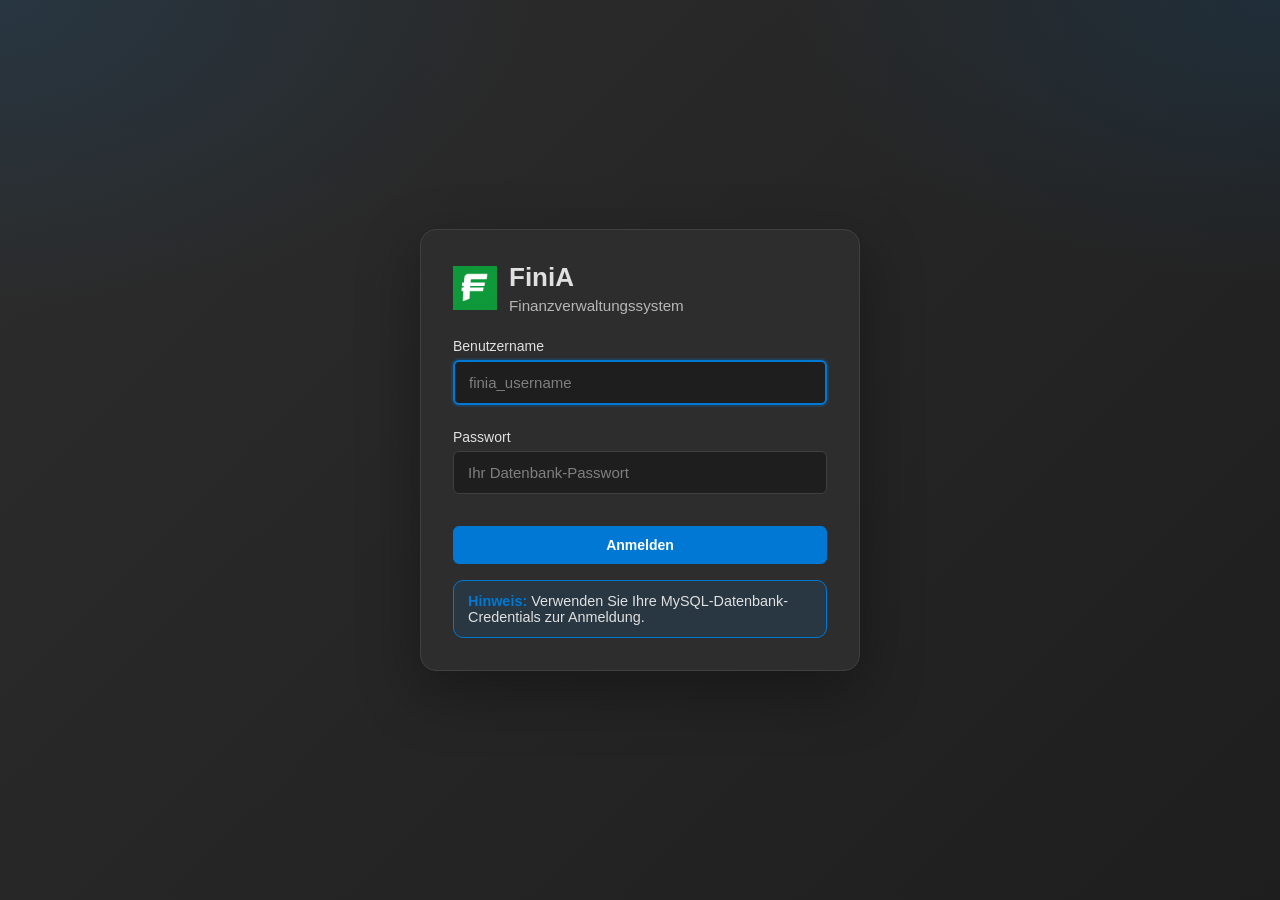
<file: src/web/index.html>
<!DOCTYPE html>
<html lang="de">
<head>
    <meta charset="UTF-8">
    <meta name="viewport" content="width=device-width, initial-scale=1.0">
    <title>FiniA - Finanzverwaltung</title>
    <link rel="icon" type="image/png" href="favicon.png">
    <style id="dynamic-theme">/* Theme variables loaded from API */</style>
    <link rel="stylesheet" href="style.css">
    <link rel="stylesheet" href="theme.css">
</head>
<body>
    <header>
        <h1>FiniA - Finanzverwaltung</h1>
    </header>

    <div class="container">
        <div class="page-card">
            <h2>Weiterleitung</h2>
            <p class="details-meta">Sie werden zur Jahresübersicht weitergeleitet…</p>
        </div>
    </div>

    <script>
        // Auth-Check vor Weiterleitung
        const authToken = localStorage.getItem('auth_token');
        
        if (!authToken) {
            // Kein Token → Login
            window.location.href = 'login.html';
        } else {
            // Token vorhanden → Session prüfen
            fetch('/api/auth/session', {
                headers: {
                    'Authorization': `Bearer ${authToken}`
                }
            })
            .then(response => {
                if (response.ok) {
                    // Session gültig → Weiterleitung zur Jahresübersicht
                    window.location.href = 'year_overview.html';
                } else {
                    // Session ungültig → Login
                    localStorage.removeItem('auth_token');
                    localStorage.removeItem('username');
                    localStorage.removeItem('database');
                    window.location.href = 'login.html';
                }
            })
            .catch(error => {
                console.error('Session check failed:', error);
                // Bei Fehler auch zum Login
                localStorage.removeItem('auth_token');
                window.location.href = 'login.html';
            });
        }
    </script>
</file>
<file: src/web/style.css>
/* Theme Variables */
:root {
   /* Dark Theme */
   --color-bg-base: #1e1e1e;
   --color-bg-detail: #2d2d2d;
   --color-text: #e0e0e0;
   --color-text-selected: #ffffff;
  --color-text-muted: #b6b6b6;
  --color-text-secondary: #9aa0a6;
   --color-border: #404040;
   --color-accent: #0078d4;
   --color-accent-hover: #1a8cff;
   --color-accent-pressed: #005a9e;
  --color-accent-soft: rgba(0, 120, 212, 0.12);
   --color-amount-negative: #ff5252;
   --color-amount-positive: #69f0ae;
   --color-row-alt: #252525;
   --color-row-selected: rgba(0, 120, 212, 0.3);
   --color-success: #28a745;
   --color-success-hover: #218838;
   --color-danger: #dc3545;
   --color-danger-hover: #c82333;
  --color-danger-soft: rgba(220, 53, 69, 0.12);
  --color-status-info: #17a2b8;
  --color-status-info-hover: #138496;
  --color-status-success-bg: #d4edda;
  --color-status-success-text: #155724;
  --color-status-success-border: #c3e6cb;
  --color-status-failure-bg: #f8d7da;
  --color-status-failure-text: #721c24;
  --color-status-failure-border: #f5c6cb;
  --color-overlay: rgba(0, 0, 0, 0.55);
  --color-automation-row-selected: rgba(0, 0, 0, 0.06);
  --color-automation-condition-bg: rgba(0, 0, 0, 0.02);
  --color-automation-logic-bg: rgba(0, 123, 255, 0.05);
  --color-focus-ring: rgba(0, 120, 212, 0.2);
  --shadow-elevated: 0 20px 60px rgba(0, 0, 0, 0.35);
  --shadow-soft: 0 8px 20px rgba(0, 0, 0, 0.25);
  --button-height: 38px;
  --button-height-sm: 30px;
  --button-padding-x: 18px;
  --button-padding-x-sm: 10px;
  --button-radius: 6px;
  --button-radius-sm: 4px;
  --button-font-size: 14px;
  --button-font-size-sm: 12px;
}

[data-theme="light"] {
   /* Light Theme */
   --color-bg-base: #ffffff;
   --color-bg-detail: #f7f7f7;
   --color-text: #111111;
   --color-text-selected: #ffffff;
  --color-text-muted: #555555;
  --color-text-secondary: #777777;
   --color-border: #e0e0e0;
   --color-accent: #0078d4;
   --color-accent-hover: #005a9e;
   --color-accent-pressed: #004578;
  --color-accent-soft: rgba(0, 120, 212, 0.12);
   --color-amount-negative: #d32f2f;
   --color-amount-positive: #388e3c;
   --color-row-alt: #f9f9f9;
   --color-row-selected: rgba(0, 120, 212, 0.25);
   --color-success: #28a745;
   --color-success-hover: #218838;
   --color-danger: #dc3545;
   --color-danger-hover: #b71c1c;
  --color-danger-soft: rgba(220, 53, 69, 0.12);
  --color-status-info: #17a2b8;
  --color-status-info-hover: #138496;
  --color-status-success-bg: #d4edda;
  --color-status-success-text: #155724;
  --color-status-success-border: #c3e6cb;
  --color-status-failure-bg: #f8d7da;
  --color-status-failure-text: #721c24;
  --color-status-failure-border: #f5c6cb;
  --color-overlay: rgba(0, 0, 0, 0.4);
  --color-automation-row-selected: rgba(0, 0, 0, 0.06);
  --color-automation-condition-bg: rgba(0, 0, 0, 0.02);
  --color-automation-logic-bg: rgba(0, 123, 255, 0.05);
  --color-focus-ring: rgba(0, 120, 212, 0.2);
  --shadow-elevated: 0 20px 60px rgba(0, 0, 0, 0.2);
  --shadow-soft: 0 8px 20px rgba(0, 0, 0, 0.2);
  --button-height: 38px;
  --button-height-sm: 30px;
  --button-padding-x: 18px;
  --button-padding-x-sm: 10px;
  --button-radius: 6px;
  --button-radius-sm: 4px;
  --button-font-size: 14px;
  --button-font-size-sm: 12px;
}

/* Base reset */
* { margin: 0; padding: 0; box-sizing: border-box; }

/* Base */
html, body { height: 100%; }
body {
  display: flex;
  flex-direction: column;
  font-family: 'Segoe UI', Tahoma, Geneva, Verdana, Arial, sans-serif;
  background-color: var(--color-bg-base);
  color: var(--color-text);
  transition: background-color 0.3s ease, color 0.3s ease;
}

header {
  position: sticky;
  top: 0;
  z-index: 100;
}

.container {
  flex: 1;
  max-width: 95%;
  margin: 0 auto;
  padding: 20px;
  overflow-y: auto;
  min-height: 0;
}

/* Header */
header {
  background-color: var(--color-bg-detail);
  border-bottom: 1px solid var(--color-border);
  padding: 15px 20px; margin-bottom: 20px;
  display: flex;
  gap: 15px;
  align-items: stretch;
}

.header-logo {
  height: auto;
  width: auto;
  max-height: calc(24px + 10px + 38px);
  align-self: stretch;
}

.header-content {
  display: flex;
  flex-direction: column;
  flex: 1;
  min-width: 0;
}

.header-top-row {
  display: flex;
  align-items: center;
  gap: 12px;
}

.header-title {
  font-size: 24px;
  font-weight: bold;
  margin: 0;
}

.header-actions {
  margin-left: auto;
  display: flex;
  align-items: center;
  gap: 8px;
}

h1 { font-size: 24px; font-weight: bold; margin: 0; }

/* Top navigation */
.top-nav { 
  display: flex;
  gap: 8px;
  flex-wrap: wrap;
  align-items: center;
  margin-top: 10px;
  flex: 1;
}

.top-nav .nav-item.nav-right {
  margin-left: auto;
}

/* Theme Switcher */
.theme-switcher {
  display: flex;
  align-items: center;
  gap: 8px;
  padding: 8px 14px;
  border: 1px solid var(--color-border);
  border-radius: 6px;
  background-color: var(--color-bg-base);
  cursor: pointer;
  transition: all 0.2s;
}

.theme-switcher:hover {
  background-color: var(--color-bg-detail);
  border-color: var(--color-accent);
}

.theme-switcher-icon {
  font-size: 18px;
  line-height: 1;
}

.top-nav .year-dropdown {
  padding: 8px 14px;
  border: 1px solid var(--color-border);
  border-radius: 6px;
  background-color: var(--color-bg-base);
  color: var(--color-text);
  font-weight: 600;
  font-size: 14px;
  cursor: pointer;
  transition: background-color 0.2s, border-color 0.2s;
  margin-right: 12px;
}

.top-nav .year-dropdown:hover {
  background-color: var(--color-bg-detail);
  border-color: var(--color-accent);
}

.top-nav .year-dropdown:focus {
  outline: none;
  border-color: var(--color-accent);
  box-shadow: 0 0 0 2px var(--color-focus-ring);
}

.top-nav .nav-item,
.header-actions .nav-item {
  display: inline-block; 
  padding: 8px 14px; 
  border: 1px solid var(--color-border);
  border-radius: 6px; 
  background-color: var(--color-bg-base);
  color: var(--color-text); 
  text-decoration: none; 
  font-weight: 600;
  transition: background-color 0.2s, border-color 0.2s, color 0.2s;
  margin-left: 8px;
}
.top-nav .nav-item:hover { background-color: var(--color-bg-detail); border-color: var(--color-accent); }
.top-nav .nav-item.active { background-color: var(--color-accent); border-color: var(--color-accent); color: var(--color-text-selected); }

/* User-Info in Navigation - gleiche Höhe wie nav-items */
.top-nav #user-info,
.header-actions #user-info {
  display: inline-flex;
  align-items: center;
  padding: 8px 14px;
  border: 1px solid var(--color-border);
  border-radius: 6px;
  background-color: var(--color-bg-base);
  color: var(--color-text);
  font-size: 0.9rem;
  font-weight: 600;
  margin-left: 8px;
  min-height: 34px;
  box-sizing: border-box;
}

/* Logout-Button - gleiche Höhe wie nav-items */
.btn.btn-logout {
  background-color: var(--color-danger);
  color: var(--color-text-selected);
  border: 1px solid var(--color-danger);
  margin-left: 8px;
}
.btn.btn-logout:hover { 
  background-color: var(--color-danger-hover); 
  border-color: var(--color-danger-hover);
}

/* Button Base Styles - für alle Standard-Buttons */
.btn,
.btn-secondary,
.btn-danger,
.btn-success,
.btn-ghost,
.btn-help,
.btn-logout {
  display: inline-flex;
  align-items: center;
  justify-content: center;
  min-height: var(--button-height);
  padding: 0 var(--button-padding-x);
  border-radius: var(--button-radius);
  font-size: var(--button-font-size);
  font-weight: 600;
  cursor: pointer;
  transition: background-color 0.2s, border-color 0.2s, color 0.2s, box-shadow 0.2s;
  box-sizing: border-box;
}

.btn {
  background-color: var(--color-accent);
  color: var(--color-text-selected);
  border: 1px solid var(--color-accent);
}
.btn:hover { 
  background-color: var(--color-accent-hover);
  border-color: var(--color-accent-hover);
}
.btn:active { 
  background-color: var(--color-accent-pressed); 
}
.btn:disabled { 
  opacity: 0.5; 
  cursor: not-allowed; 
}

.btn-secondary { 
  background-color: var(--color-bg-detail); 
  color: var(--color-text); 
  border: 1px solid var(--color-border);
}
.btn-secondary:hover { 
  background-color: var(--color-accent-soft);
  border-color: var(--color-accent);
}

.btn-danger { 
  background-color: var(--color-danger); 
  color: var(--color-text-selected);
  border: 1px solid var(--color-danger);
}
.btn-danger:hover { 
  background-color: var(--color-danger-hover);
  border-color: var(--color-danger-hover);
}

.btn-success {
  background-color: var(--color-success);
  color: var(--color-text-selected);
  border: 1px solid var(--color-success);
}
.btn-success:hover {
  background-color: var(--color-success-hover);
  border-color: var(--color-success-hover);
}

.btn-ghost { 
  background-color: transparent; 
  color: var(--color-accent); 
  border: 1px solid var(--color-accent);
  font-weight: 500;
}
.btn-ghost:hover { 
  background-color: var(--color-accent);
  color: var(--color-text-selected);
  border-color: var(--color-accent);
}

.btn-table,
.btn-sm,
.action-btn {
  display: inline-flex;
  align-items: center;
  justify-content: center;
  min-height: var(--button-height-sm);
  padding: 0 var(--button-padding-x-sm);
  border-radius: var(--button-radius-sm);
  font-size: var(--button-font-size-sm);
}

/* Small button for inline actions (category automation, etc.) */
.btn-small {
  display: inline-flex;
  align-items: center;
  justify-content: center;
  padding: 5px 10px;
  font-size: 0.85em;
  border: none;
  border-radius: 3px;
  cursor: pointer;
  background-color: var(--color-accent);
  color: var(--color-text-selected);
  transition: background-color 0.2s;
}
.btn-small:hover {
  background-color: var(--color-accent-hover);
}
.btn-small.delete {
  background-color: var(--color-danger);
}
.btn-small.delete:hover {
  background-color: var(--color-danger-hover);
}
.btn-small.test {
  background-color: var(--color-status-info);
}
.btn-small.test:hover {
  background-color: var(--color-status-info-hover);
}

.btn.active,
.shares-filter-toggle .btn.active,
.history-filter-toggle .btn.active {
  background-color: var(--color-accent);
  border-color: var(--color-accent);
  color: var(--color-text-selected);
}

.shares-filter-toggle .btn,
.history-filter-toggle .btn {
  margin-right: 8px;
}

/* Inputs */
.input-sm { 
  width: 100%; 
  padding: 8px; 
  border: 1px solid var(--color-border); 
  border-radius: 4px; 
  background-color: var(--color-bg-base) !important; 
  color: var(--color-text) !important; 
  font-size: 14px; 
}
.page-size-select {
  width: auto;
  min-width: 130px;
  padding: 8px;
  border: 1px solid var(--color-border);
  border-radius: 4px;
  background-color: var(--color-bg-base) !important;
  color: var(--color-text) !important;
  font-size: 14px;
  cursor: pointer;
  min-height: var(--button-height);
}
.page-size-select:focus {
  outline: none;
  border: 2px solid var(--color-accent);
  box-shadow: 0 0 0 2px var(--color-focus-ring);
}
.input-sm:focus { 
  outline: none; 
  border: 2px solid var(--color-accent); 
  box-shadow: 0 0 0 2px var(--color-focus-ring);
}
.input-sm::placeholder { 
  color: var(--color-text) !important; 
  opacity: 0.5; 
}
.search-bar { display: flex; gap: 10px; margin-bottom: 20px; align-items: center; }
.search-bar select { 
  flex: 1; 
  min-width: 150px;
  padding: 6px 8px; 
  border: 1px solid var(--color-border); 
  border-radius: 4px; 
  background-color: var(--color-bg-base) !important; 
  color: var(--color-text) !important; 
  font-size: 14px; 
}
.search-bar .btn { 
  flex-shrink: 0; 
  white-space: nowrap; 
}
.search-bar input { 
  flex: 1; 
  padding: 6px 8px; 
  border: 1px solid var(--color-border); 
  border-radius: 4px; 
  background-color: var(--color-bg-base) !important; 
  color: var(--color-text) !important; 
  font-size: 14px; 
}
.search-bar input::placeholder { 
  color: var(--color-text) !important; 
  opacity: 0.5; 
}
.search-bar input:focus { 
  outline: none; 
  border: 2px solid var(--color-accent); 
  box-shadow: 0 0 0 2px var(--color-focus-ring);
}

.account-search-bar #searchInput {
  flex: 0 1 320px;
  min-width: 220px;
}

/* Select/Dropdown */
.form-select, select { 
  padding: 8px; 
  border: 1px solid var(--color-border); 
  border-radius: 4px; 
  background-color: var(--color-bg-base); 
  color: var(--color-text); 
  font-size: 14px;
  cursor: pointer;
}
.form-select:focus, select:focus { 
  outline: none; 
  border: 2px solid var(--color-accent); 
  box-shadow: 0 0 0 2px var(--color-focus-ring);
}
.form-select option, select option {
  background-color: var(--color-bg-base);
  color: var(--color-text);
}

/* Tables */
.transactions-table, .details-table, .simple-table { width: 100%; border-collapse: collapse; background-color: var(--color-bg-base); }
.transactions-table thead, .details-table thead, .simple-table thead { background-color: var(--color-bg-detail); }
.transactions-table th, .details-table th, .simple-table th { padding: 12px; text-align: left; font-weight: bold; border-bottom: 1px solid var(--color-border); color: var(--color-text); }
.transactions-table td, .details-table td, .simple-table td { padding: 12px; border-bottom: 1px solid var(--color-border); }
.simple-table td.number { text-align: right; }
.transactions-table tbody tr:hover { background-color: var(--color-bg-detail); cursor: pointer; }
.transactions-table tbody tr.selected { background-color: var(--color-row-selected) !important; color: var(--color-text); font-weight: 500; }
.selected-row {
  background-color: var(--color-row-selected) !important;
  color: var(--color-text);
}

/* Sortier-Indikatoren für Tabellenspalten */
.transactions-table th[onclick] {
  position: relative;
  user-select: none;
  transition: background-color 0.2s ease;
}

.transactions-table th[onclick]:hover {
  background-color: var(--color-accent-soft);
}

.transactions-table th[onclick]::after {
  content: '';
  display: inline-block;
  margin-left: 6px;
  width: 0;
  height: 0;
  border-left: 5px solid transparent;
  border-right: 5px solid transparent;
  opacity: 0.3;
}

.transactions-table th.sort-asc::after {
  border-bottom: 6px solid var(--color-text);
  opacity: 1;
}

.transactions-table th.sort-desc::after {
  border-top: 6px solid var(--color-text);
  opacity: 1;
}

/* Zebra-Striping für bessere Lesbarkeit */
.transactions-table tbody tr:nth-child(even),
.details-table tbody tr:nth-child(even),
.simple-table tbody tr:nth-child(even) {
  background-color: var(--color-row-alt);
}

/* Pagination */
.pagination { display: flex; justify-content: center; gap: 10px; margin-top: 20px; margin-bottom: 20px;}
.pagination button { display: inline-flex; align-items: center; justify-content: center; min-height: var(--button-height); padding: 0 var(--button-padding-x); background-color: var(--color-bg-detail); border: 1px solid var(--color-border); border-radius: var(--button-radius); cursor: pointer; color: var(--color-text); font-size: var(--button-font-size); }
.pagination button:disabled { opacity: 0.5; cursor: not-allowed; }
.pagination button.active { background-color: var(--color-accent); color: var(--color-text-selected); border-color: var(--color-accent); }

/* Layout */
.content-split { display: flex; gap: 16px; align-items: flex-start; }
.list-pane { flex: 1 1 50%; min-width: 300px; }
.detail-pane { flex: 1 1 50%; min-width: 400px; }
@media (max-width: 900px) { .content-split { flex-direction: column; } .list-pane, .detail-pane { min-width: 0; } }

/* Details panel */
.details-panel { margin-top: 24px; background-color: var(--color-bg-detail); border: 1px solid var(--color-border); border-radius: 6px; padding: 16px; }
.details-header { display: flex; justify-content: space-between; align-items: baseline; margin-bottom: 12px; }
.details-actions { display: inline-flex; gap: 8px; align-items: center; }
.details-header h2 { font-size: 18px; font-weight: 600; }
.details-header h3 { font-size: 16px; font-weight: 600; margin-bottom: 8px; }
.details-meta { color: var(--color-text); opacity: 0.8; font-size: 14px; }
.details-section { background-color: var(--color-bg-base); border: 1px solid var(--color-border); border-radius: 4px; padding: 12px; margin-bottom: 8px; }
.import-format-config {
  background-color: var(--color-bg-detail);
  border: 1px solid var(--color-border);
  border-radius: 6px;
  padding: 12px;
  word-break: break-word;
  font-family: ui-monospace, SFMono-Regular, Menlo, monospace;
  font-size: 13px;
  overflow: auto;
}
.import-format-config .config-list {
  margin: 0;
}
.import-format-config dl.config-list {
  display: grid;
  grid-template-columns: 160px 1fr;
  column-gap: 12px;
  row-gap: 6px;
}
.import-format-config dl.config-list dt {
  color: var(--color-text-secondary);
  font-weight: 600;
}
.import-format-config dl.config-list dd {
  margin: 0;
}
.import-format-config ul.config-list {
  list-style: disc;
  padding-left: 18px;
}
.import-format-config ul.config-list li {
  margin: 2px 0;
}

/* Status badges */
.status-active { display: inline-block; padding: 4px 8px; background-color: var(--color-amount-positive); color: var(--color-bg-base); border-radius: 3px; font-size: 12px; font-weight: 600; }
.status-inactive { display: inline-block; padding: 4px 8px; background-color: var(--color-amount-negative); color: white; border-radius: 3px; font-size: 12px; font-weight: 600; }

/* Forms */
.form-group { 
  margin-bottom: 16px; 
}
.form-group label { 
  display: block; 
  margin-bottom: 6px; 
  font-weight: 500; 
  font-size: 14px; 
}
.form-group input, 
.form-group select { 
  display: block; 
  width: 100%; 
}

.form-grid {
  display: grid;
  grid-template-columns: repeat(auto-fit, minmax(280px, 1fr));
  gap: 16px;
}

.action-btn {
  font-weight: 600;
  border: 1px solid var(--color-accent);
  background-color: var(--color-accent);
  color: var(--color-text-selected);
  transition: background-color 0.2s, border-color 0.2s;
}
.action-btn:hover { background-color: var(--color-accent-hover); border-color: var(--color-accent-hover); }
.action-btn.delete { 
  background-color: var(--color-danger); 
  border-color: var(--color-danger);
}
.action-btn.delete:hover { 
  background-color: var(--color-danger-hover); 
  border-color: var(--color-danger-hover);
}
.action-btn.success {
  background-color: var(--color-success);
  border-color: var(--color-success);
}
.action-btn.success:hover {
  background-color: var(--color-success-hover);
  border-color: var(--color-success-hover);
}

.details-info { display: flex; flex-direction: column; gap: 8px; margin-bottom: 14px; }
.info-row { display: flex; gap: 8px; align-items: baseline; font-size: 14px; }
.info-label { min-width: 80px; color: var(--color-text); opacity: 0.7; font-weight: 600; }
.details-toolbar {
  display: flex;
  justify-content: flex-start;
  align-items: center;
  gap: 8px;
  flex-wrap: wrap;
  margin-top: 16px;
  margin-bottom: 10px;
}
.details-toolbar .note { font-size: 12px; color: var(--color-text); opacity: 0.7; }
.checkbox-cell { text-align: center; }
.actions-cell { text-align: right; white-space: nowrap; }
.action-buttons { display: flex; gap: 6px; justify-content: flex-end; }

/* Sortable table headers */
th.sortable {
  cursor: pointer;
  position: relative;
  user-select: none;
  padding-right: 18px;
}

th.sortable::after {
  content: '';
  position: absolute;
  right: 6px;
  color: var(--color-accent);
  font-size: 12px;
  opacity: 0.5;
}

th.sortable.sorted-asc::after {
  content: '▲';
  opacity: 1;
}

th.sortable.sorted-desc::after {
  content: '▼';
  opacity: 1;
}

/* Filters */
.filter-bar { display: flex; gap: 8px; margin-bottom: 12px; flex-wrap: wrap; }
.filter-btn { padding: 8px 16px; background-color: var(--color-bg-base); color: var(--color-text); border: 1px solid var(--color-border); border-radius: 4px; cursor: pointer; font-size: 14px; font-weight: 500; transition: all 0.2s; }
.filter-btn:hover { background-color: var(--color-bg-detail); border-color: var(--color-accent); }
.filter-btn.active { background-color: var(--color-accent); color: var(--color-text-selected); border-color: var(--color-accent); }

/* States */
.loading { 
  text-align: center; 
  padding: 40px; 
  color: var(--color-text); 
}
.error { 
  background-color: var(--color-danger-soft); 
  color: var(--color-danger); 
  border: 1px solid var(--color-danger);
  padding: 15px; 
  border-radius: 4px; 
  margin-bottom: 20px; 
}
.amount-negative { color: var(--color-amount-negative); font-weight: bold; }
.amount-positive { color: var(--color-amount-positive); font-weight: bold; }

/* Equal column width tables (used on Jahresübersicht) */
.equal-cols { table-layout: fixed; }
.equal-cols th:first-child, .equal-cols td:first-child { width: 14%; }  /* Erste Spalte (Konto) */
.equal-cols th:last-child, .equal-cols td:last-child { width: 8%; }  /* Letzte Spalte (Jahresbilanz) */
.equal-cols th:not(:first-child):not(:last-child), .equal-cols td:not(:first-child):not(:last-child) { width: calc(78% / 12); }  /* Monatsspalten */

/* Fixed column widths for Accounts page tables */
#income-table, #expenses-table, #summary-table {
  table-layout: fixed;
  width: 100%;
}

#income-table th:first-child, #income-table td:first-child,
#expenses-table th:first-child, #expenses-table td:first-child,
#summary-table th:first-child, #summary-table td:first-child {
  /* Dynamically set via JavaScript based on longest category */
  min-width: 150px;
  max-width: 400px;
  white-space: nowrap;
  overflow: hidden;
  text-overflow: ellipsis;
}

#income-table th:not(:first-child):not(:last-child), #income-table td:not(:first-child):not(:last-child),
#expenses-table th:not(:first-child):not(:last-child), #expenses-table td:not(:first-child):not(:last-child),
#summary-table th:not(:first-child):not(:last-child), #summary-table td:not(:first-child):not(:last-child) {
  width: 105px; /* Monatsspalten: 6-stellige Zahl (-999.999,00) + Puffer */
  min-width: 105px;
  max-width: 105px;
}

#income-table th:last-child, #income-table td:last-child,
#expenses-table th:last-child, #expenses-table td:last-child,
#summary-table th:last-child, #summary-table td:last-child {
  width: 120px; /* Gesamtspalte: 7-stellige Zahl (-9.999.999,00) + Puffer */
  min-width: 120px;
  max-width: 120px;
}

/* Page cards */
.page-card { background-color: var(--color-bg-base); border: 1px solid var(--color-border); border-radius: 8px; padding: 16px; margin-bottom: 16px; }
.page-card h2 { font-size: 18px; margin-bottom: 8px; }
.page-card p { font-size: 14px; opacity: 0.85; }

/* Modal Dialog */
.modal { display: none; position: fixed; z-index: 1000; left: 0; top: 0; width: 100%; height: 100%; overflow: auto; background-color: var(--color-overlay); }
.modal-content { background-color: var(--color-bg-base); margin: 5% auto; border: 1px solid var(--color-border); border-radius: 8px; width: 90%; max-width: 620px; box-shadow: var(--shadow-soft); padding: 4px; }
.modal-header { display: flex; justify-content: space-between; align-items: center; padding: 18px 24px; border-bottom: 1px solid var(--color-border); }
.modal-header h3 { margin: 0; font-size: 18px; }
.modal-body { padding: 22px 24px; }
.modal-footer {
  display: flex;
  justify-content: flex-end;
  gap: 12px;
  margin-top: 16px;
}

/* Test/Result Messages */
.test-result {
  padding: 12px;
  border-radius: 4px;
  margin-top: 12px;
  font-weight: 500;
}
.test-result.success {
  background-color: var(--color-status-success-bg);
  color: var(--color-status-success-text);
  border: 1px solid var(--color-status-success-border);
}
.test-result.failure {
  background-color: var(--color-status-failure-bg);
  color: var(--color-status-failure-text);
  border: 1px solid var(--color-status-failure-border);
}

/* Help Button */
.btn-help {
  background-color: var(--color-accent);
  color: var(--color-text-selected);
  border: 1px solid var(--color-accent);
  gap: 6px;
}

.btn-help:hover {
  background-color: var(--color-accent-hover);
  border-color: var(--color-accent-hover);
}

/* Help Modal */
.help-modal {
  display: none;
  position: fixed;
  z-index: 2000;
  left: 0;
  top: 0;
  width: 100%;
  height: 100%;
  overflow: auto;
  background-color: var(--color-overlay);
}

.help-modal-content {
  background-color: var(--color-bg-base);
  margin: 5% auto;
  border: 1px solid var(--color-border);
  border-radius: 8px;
  width: 90%;
  max-width: 75vw;
  max-height: 80vh;
  box-shadow: var(--shadow-elevated);
  display: flex;
  flex-direction: column;
  overflow: hidden;
}

.help-modal-header {
  display: flex;
  justify-content: space-between;
  align-items: center;
  padding: 20px 24px;
  border-bottom: 1px solid var(--color-border);
  background-color: var(--color-bg-detail);
}

.help-modal-header h2 {
  margin: 0;
  font-size: 20px;
}

.help-close-btn {
  background: none;
  border: none;
  font-size: 28px;
  cursor: pointer;
  color: var(--color-text);
  padding: 0;
  width: 32px;
  height: 32px;
  display: flex;
  align-items: center;
  justify-content: center;
}

.help-close-btn:hover {
  color: var(--color-accent);
}

.help-modal-body {
  display: flex;
  flex: 1;
  overflow: hidden;
}

.help-sidebar {
  width: 280px;
  border-right: 1px solid var(--color-border);
  overflow-y: auto;
  padding: 16px;
  background-color: var(--color-bg-detail);
}

.help-search-box {
  width: 100%;
  padding: 10px 12px;
  border: 1px solid var(--color-border);
  border-radius: 6px;
  background-color: var(--color-bg-base);
  color: var(--color-text);
  font-size: 14px;
  margin-bottom: 16px;
  box-sizing: border-box;
}

.help-search-box::placeholder {
  color: var(--color-text-secondary);
}

.help-doc-list {
  list-style: none;
  margin: 0;
  padding: 0;
}

.help-doc-item {
  margin-bottom: 8px;
}

.help-doc-link {
  display: block;
  padding: 10px 12px;
  border-radius: 6px;
  background-color: var(--color-bg-base);
  color: var(--color-text);
  text-decoration: none;
  cursor: pointer;
  border: 1px solid transparent;
  transition: background-color 0.2s, border-color 0.2s;
  font-size: 13px;
}

.help-doc-link:hover {
  background-color: var(--color-bg-base);
  border-color: var(--color-accent);
  color: var(--color-accent);
}

.help-doc-link.active {
  background-color: var(--color-accent);
  color: var(--color-text-selected);
  border-color: var(--color-accent);
}

.help-content {
  flex: 1;
  overflow-y: auto;
  padding: 24px;
}

.help-content h1,
.help-content h2,
.help-content h3 {
  margin-top: 20px;
  margin-bottom: 12px;
  color: var(--color-text);
}

.help-content h1 { font-size: 24px; }
.help-content h2 { font-size: 20px; }
.help-content h3 { font-size: 16px; }

.help-content p {
  margin: 12px 0;
  line-height: 1.6;
  color: var(--color-text);
}

.help-content ul,
.help-content ol {
  margin: 12px 0;
  padding-left: 24px;
  color: var(--color-text);
}

.help-content li {
  margin: 6px 0;
  line-height: 1.6;
}

.help-content a {
  color: var(--color-accent);
  text-decoration: none;
}

.help-content a:hover {
  text-decoration: underline;
}

.help-content code {
  background-color: var(--color-bg-detail);
  padding: 2px 6px;
  border-radius: 4px;
  font-family: monospace;
  color: var(--color-text);
  font-size: 13px;
}

.help-content pre {
  background-color: var(--color-bg-detail);
  padding: 12px;
  border-radius: 6px;
  overflow-x: auto;
  margin: 12px 0;
  border-left: 3px solid var(--color-accent);
}

.help-content pre code {
  background: none;
  padding: 0;
  border-radius: 0;
}

.help-api-link {
  display: inline-block;
  margin-top: 16px;
  padding: 10px 16px;
  background-color: var(--color-accent);
  color: var(--color-text-selected);
  border: 1px solid var(--color-accent);
  border-radius: 6px;
  text-decoration: none;
  cursor: pointer;
  transition: background-color 0.2s;
  font-weight: 600;
}

.help-api-link:hover {
  background-color: var(--color-accent-hover);
  border-color: var(--color-accent-hover);
}

.help-no-results {
  padding: 24px;
  text-align: center;
  color: var(--color-text-secondary);
}

/* Modal-specific button sizing (align with Kategorien-Seite) */
.modal-footer .btn,
.modal-footer .btn-secondary {
  min-height: var(--button-height);
  padding: 0 var(--button-padding-x);
  font-size: var(--button-font-size);
  border-radius: var(--button-radius);
}

/* Login Page */
.login-page {
  min-height: 100vh;
  display: flex;
  align-items: center;
  justify-content: center;
  padding: 24px;
  background:
    radial-gradient(900px 520px at 0% 0%, var(--color-accent-soft) 0%, transparent 60%),
    radial-gradient(900px 520px at 100% 0%, var(--color-accent-soft) 0%, transparent 55%),
    linear-gradient(135deg, var(--color-bg-detail), var(--color-bg-base));
  font-family: 'Segoe UI', Tahoma, Geneva, Verdana, Arial, sans-serif;
}

.login-card {
  width: 100%;
  max-width: 440px;
  background-color: var(--color-bg-detail);
  border: 1px solid var(--color-border);
  border-radius: 16px;
  box-shadow: var(--shadow-elevated);
  padding: 32px;
}

.login-brand {
  display: flex;
  align-items: center;
  gap: 12px;
  margin-bottom: 24px;
}

.login-mark {
  width: 44px;
  height: 44px;
  border-radius: 12px;
  background-color: var(--color-accent);
  color: var(--color-text-selected);
  display: flex;
  align-items: center;
  justify-content: center;
  font-weight: 700;
  letter-spacing: 0.5px;
}

.login-title {
  font-size: 26px;
  margin: 0;
}

.login-subtitle {
  color: var(--color-text-muted);
  font-size: 0.95rem;
  margin-top: 4px;
}

.login-form {
  display: flex;
  flex-direction: column;
  gap: 8px;
}

.login-input {
  padding: 12px 14px;
  font-size: 15px;
  border-radius: 6px;
}

.login-button {
  width: 100%;
  margin-top: 8px;
}

.login-loading {
  text-align: center;
  margin-top: 10px;
  color: var(--color-text-muted);
  font-size: 0.9rem;
}

.error-message {
  background-color: var(--color-danger-soft);
  color: var(--color-danger);
  border: 1px solid var(--color-danger);
  padding: 12px 14px;
  border-radius: 8px;
  margin-bottom: 16px;
  display: none;
}

.error-message.show {
  display: block;
}

.login-info {
  margin-top: 16px;
  background-color: var(--color-accent-soft);
  border: 1px solid var(--color-accent);
  border-radius: 10px;
  padding: 12px 14px;
  font-size: 0.9rem;
  color: var(--color-text);
}

.login-info strong {
  color: var(--color-accent);
}
</file>
<file: src/web/theme.css>
/* Theme overrides (optional).
   This file is loaded after style.css so values here override defaults.
   If this file is missing, style.css provides the dark theme fallback. */

:root {
  /* Dark Theme (Default)*/
  --color-bg-base: #1e1e1e;
  --color-bg-detail: #2d2d2d;
  --color-text: #e0e0e0;
  --color-text-selected: #ffffff;
  --color-text-muted: #b6b6b6;
  --color-text-secondary: #9aa0a6;
  --color-border: #404040;
  --color-accent: #0078d4;
  --color-accent-hover: #1a8cff;
  --color-accent-pressed: #005a9e;
  --color-accent-soft: rgba(0, 120, 212, 0.12);
  --color-amount-negative: #ff5252;
  --color-amount-positive: #69f0ae;
  --color-row-alt: #252525;
  --color-row-selected: rgba(0, 120, 212, 0.3);
  --color-success: #28a745;
  --color-success-hover: #218838;
  --color-danger: #dc3545;
  --color-danger-hover: #c82333;
  --color-danger-soft: rgba(220, 53, 69, 0.12);
  --color-status-info: #17a2b8;
  --color-status-info-hover: #138496;
  --color-status-success-bg: #d4edda;
  --color-status-success-text: #155724;
  --color-status-success-border: #c3e6cb;
  --color-status-failure-bg: #f8d7da;
  --color-status-failure-text: #721c24;
  --color-status-failure-border: #f5c6cb;
  --color-overlay: rgba(0, 0, 0, 0.55);
  --color-automation-row-selected: rgba(0, 0, 0, 0.06);
  --color-automation-condition-bg: rgba(0, 0, 0, 0.02);
  --color-automation-logic-bg: rgba(0, 123, 255, 0.05);
  --color-focus-ring: rgba(0, 120, 212, 0.2);
  --shadow-elevated: 0 20px 60px rgba(0, 0, 0, 0.35);
  --shadow-soft: 0 8px 20px rgba(0, 0, 0, 0.25);
  --button-height: 38px;
  --button-height-sm: 30px;
  --button-padding-x: 18px;
  --button-padding-x-sm: 10px;
  --button-radius: 6px;
  --button-radius-sm: 4px;
  --button-font-size: 14px;
  --button-font-size-sm: 12px;
}

[data-theme="light"] {
  /* Light Theme */
  --color-bg-base: #ffffff;
  --color-bg-detail: #f7f7f7;
  --color-text: #111111;
  --color-text-selected: #ffffff;
  --color-text-muted: #555555;
  --color-text-secondary: #777777;
  --color-border: #e0e0e0;
  --color-accent: #0078d4;
  --color-accent-hover: #005a9e;
  --color-accent-pressed: #004578;
  --color-accent-soft: rgba(0, 120, 212, 0.12);
  --color-amount-negative: #d32f2f;
  --color-amount-positive: #388e3c;
  --color-row-alt: #f9f9f9;
  --color-row-selected: rgba(0, 120, 212, 0.25);
  --color-success: #28a745;
  --color-success-hover: #218838;
  --color-danger: #dc3545;
  --color-danger-hover: #b71c1c;
  --color-danger-soft: rgba(220, 53, 69, 0.12);
  --color-status-info: #17a2b8;
  --color-status-info-hover: #138496;
  --color-status-success-bg: #d4edda;
  --color-status-success-text: #155724;
  --color-status-success-border: #c3e6cb;
  --color-status-failure-bg: #f8d7da;
  --color-status-failure-text: #721c24;
  --color-status-failure-border: #f5c6cb;
  --color-overlay: rgba(0, 0, 0, 0.4);
  --color-automation-row-selected: rgba(0, 0, 0, 0.06);
  --color-automation-condition-bg: rgba(0, 0, 0, 0.02);
  --color-automation-logic-bg: rgba(0, 123, 255, 0.05);
  --color-focus-ring: rgba(0, 120, 212, 0.2);
  --shadow-elevated: 0 20px 60px rgba(0, 0, 0, 0.2);
  --shadow-soft: 0 8px 20px rgba(0, 0, 0, 0.2);
  --button-height: 38px;
  --button-height-sm: 30px;
  --button-padding-x: 18px;
  --button-padding-x-sm: 10px;
  --button-radius: 6px;
  --button-radius-sm: 4px;
  --button-font-size: 14px;
  --button-font-size-sm: 12px;
}
</file>
